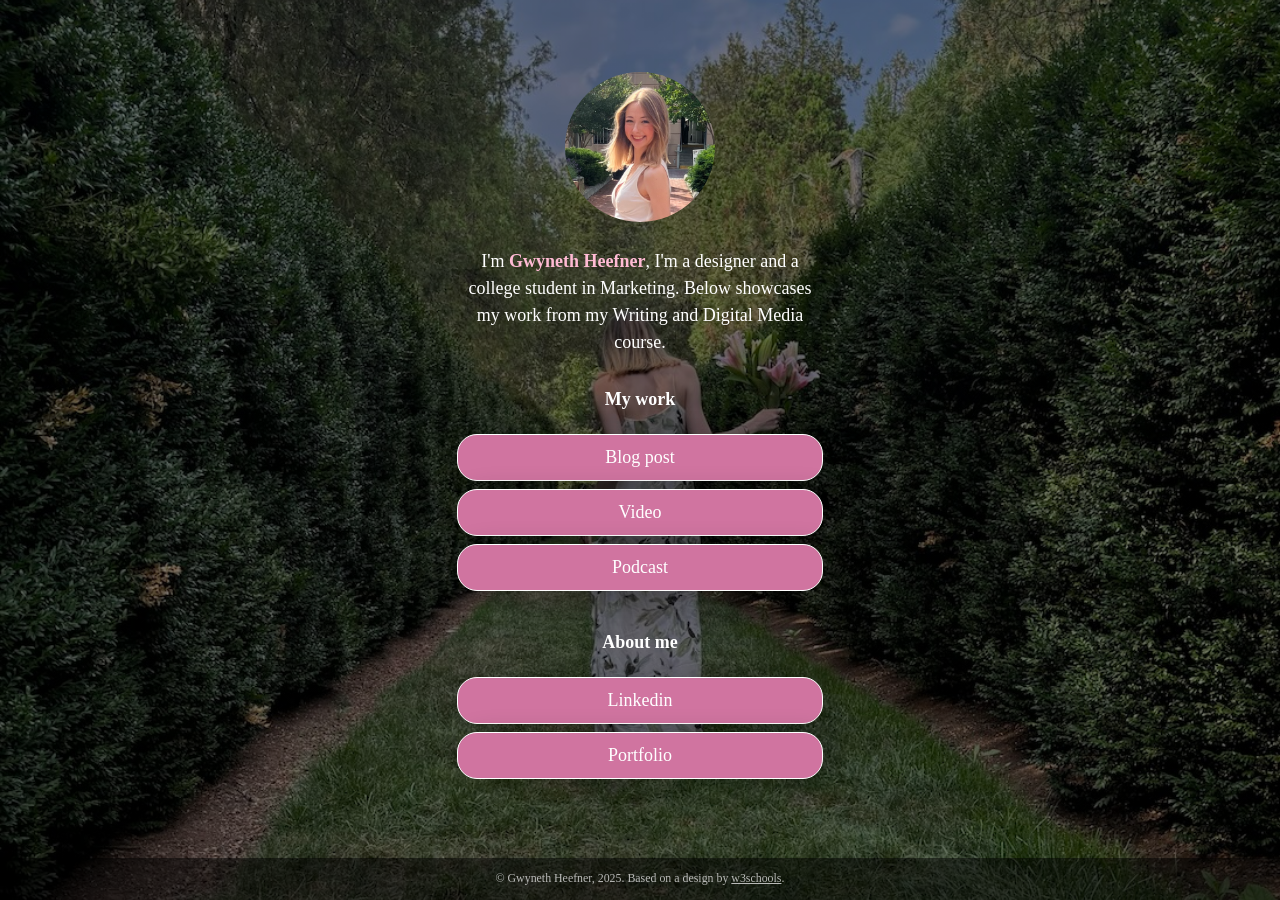
<file: index.html>
<!DOCTYPE html>
<!-- This page is adapted from w3schools "How to make a link tree website https://www.w3schools.com/howto/howto_website_create_linktree.asp" -->
<html lang="en">

<head>
  <meta charset="utf-8" />
  <meta name="viewport" content="width=device-width, initial-scale=1" />
  <!-- Add your name below -->
  <title>Gwyneth Heefner</title>
  <link rel="stylesheet" href="css/style.css">
</head>

<body class="main-text-color">
  <!-- Content container. Everything except footer goes here -->
  <div class="container">
    <!-- Image and name container. Put your replacement photo—which you should crop to be square—in the images folder, then change the source attribute to images/yourportraitfilename.jpg. This path says, "Look in the images folder for yourportraitfilename.jpg." Be sure to change the alt text, too. -->
    <div class="image-container">
      <img src="images/gwyneth.jpg" alt="Photo of Gwyneth Heefner">
    </div>
    <div class="intro">
      I'm <span class="name"><strong>Gwyneth Heefner</strong></span>, I'm a designer and a college student in Marketing. Below showcases my work from my Writing and Digital Media course. 

    </div>
    <div class="section-header">
      <h1>My work</h1>
    </div>
    <!-- Replace the # inside of the href="#" with your links. -->
    <div class="links-container">
      <div class="button toggle">Blog post</div>
      <div class="slidedown">
        <div class="description">
          <h2>Capturing or Experiencing the Moment</h2>
          <p>A quick reflection on how taking photos with your phone can change the way you experience a moment.</p>
          <a href="https://medium.com/@gwynethheefner/capturing-or-experiencing-the-moment-d5bb3fa8fc3d
          " class="external-link" target="_blank">Read</a>
        </div>
      </div>

      <div class="button toggle">Video</div>
      <div class="slidedown">
        <div class="description">
          <h2>Inspiration to Final Product : Poster Creation
          </h2>
          <p>A quick look at the idea behind the poster and how to design it in Photoshop and Canva in around 60 seconds.
          </p>
          <a href="https://www.youtube.com/watch?v=9npCeoDZt78
          " class="external-link" target="_blank">Watch</a>
        </div>
      </div>

      <div class="button toggle">Podcast</div>
      <div class="slidedown">
        <div class="description">
          <h2>The Effects of the TikTok Ban Through the Eyes of Four College Students
          </h2>
          <p>What will happen to the world’s most popular app if it gets banned? Hear from four digital media college students as they discuss the potential impact and share the insights they’ve gathered.
          </p>
          <a href="https://soundcloud.com/gwyneth26/the-effects-of-the-tiktok-ban-through-the-eyes-of-four-college-students
          " class="external-link" target="_blank">Listen</a>
        </div>
      </div>
    </div>

    <!-- Replace # with PDF from Google Docs, or replace the entire section with whatever you want! Or add another section below it!-->
    <div class="section-header">
      <h1>About me</h1>
    </div>

    <div class="links-container">
      <a href="https://www.linkedin.com/in/gwyneth-heefner
      " class="button" target="_blank">Linkedin</a>  <a href="https://readymag.website/u3976760285/5122298/
      " class="button" target="_blank">Portfolio</a>
    </div>
    </div>
  </div>
  <div class="footer">
    <p>© Gwyneth Heefner, 2025. Based on a design by <a
        href="https://www.w3schools.com/howto/howto_website_create_linktree.asp" target="_blank">w3schools</a>.
    </p>
  </div>
  <script type="text/javascript" src="js/slider.js"></script>
</body>

</html>
</file>
<file: css/style.css>
:root {
    --primaryText: #ffffff;
    --secondaryText: #ffbbd4;
    --primary: rgb(208, 116, 160);
    --secondary: rgb(219, 136, 166); 
    --buttonHover: rgb(253, 152, 186);
    --smallButtonHover: rgba(230, 230, 230, 0.667);
}

html {
    box-sizing: border-box;
    /* keeps button boxes within phone screen width */
    -ms-text-size-adjust: 100%;
    -webkit-text-size-adjust: 100%;
    height: 100%;
}

*,
*:before,
*:after {
    box-sizing: inherit;
}

body {
    margin: 0;
    min-height: 100%;
    /* The image used for the site background. Try changing skyscape.jpg to stars.jpg. Put a replacement photo in the images folder and, in line 21 below, replace skyscape.jpg with yourbackgroundfilename.jpg */
    /* The linear gradient darkens the image, like putting a sunglasses lens on top of it. If you want to darken the image even more, change 0.1 (both times) to 0.3 or higher */
    background: linear-gradient(rgba(0, 0, 0, 0.5), rgba(0, 0, 0, 0.5)), url(../images/background.jpg);
    /* Prevents the browser from repeating or "tiling" the background image */
    background-repeat: no-repeat;
    background-position: center;
    /* Freezes the image so that even the content scrolls down, the background stays put */
    background-attachment: fixed;
    /* Resizes the background image to cover the entire container */
    background-size: cover;
    font-family: 'Times New Roman', Times, serif, Verdana, sans-serif;
    line-height: 1.5;
    font-size: 18px;
    display: flex;
    flex-direction: column;
    justify-content: space-around;
    align-items: center;
}

h1 {
    font-size: 1em;
}

h2 {
    font-size: 1em;
    margin-bottom: 0;
}

img {
    margin: .5em 1em;
    /* border: 1px solid #ccc; */
    border-radius: 50%;
    height: 150px;
    max-width: 100%;
    object-fit: cover;
    /* Resizes the image to cover the entire container */
}

.container {
    text-align: center;
    width: 100%;    
    padding: 0;
    margin-right: auto;
    margin-left: auto;
    flex: 1;
    display: flex;
    flex-direction: column;
    justify-content: center;
}

.image-container {
    text-align: center;
    width: 100%;
}

.main-text-color {
    color: var(--primaryText);
}

.name {
    color: var(--secondaryText);
}





.section-header {
    padding-top: .5em;
}

.button,
.intro,
.links-container,
.slidedown,
.external-link {
    width: 100%;
    min-width: 50%;
    padding: .5em 1em;
    text-decoration: none;
    color: inherit;
    text-align: center;
}

.button, .external-link {
    border: 1px solid var(--primaryText);
    border-radius: 20px;
    box-shadow: 7px 6px 28px 1px rgba(0, 0, 0, 0.24);
    overflow: hidden;
    white-space: nowrap;
    display: inline-block;
    background-color: var(--primary);
    cursor: pointer;
    transition: 0.2s all;
}

.button:not(.highlight) {
    background-color: var(--primary);
}

@media (hover: hover) {
    .button:hover { background-color: var(--buttonHover); }
}

.button.highlight {
    background-color: var(--secondary);
}

.button:active, .external-link:active { 
    transform: scale(0.98); 
    /* Scaling button to 0.98 to its original size */ 
    box-shadow: 3px 2px 22px 1px rgba(0, 0, 0, 0.24); 
    /* Lowering the shadow */ 
} 

.intro {
    margin: 0 auto;
}

.section {
    margin-top: 1em;
}

.slidedown {
    margin: 0 auto;
    padding: 0;
    -webkit-transition: height .4s ease;
    -o-transition: height .4s ease;
    transition: height .4s ease;
    overflow: hidden;
    height: 0;
}

.external-link {
    border: 1px solid var(--primaryText);
    border-radius: 20px;
    background-color: transparent;
    display: flex;
    align-items: center;
    justify-content: center;
    padding: 0;
    margin: .5em auto 1.5em auto;
    text-decoration: none;
    color: inherit;
    height: 2em;
    width: 6em;
}

.external-link:hover {
    background-color: var(--smallButtonHover)
}

.description {
    display: flex;
    text-align: left;
    flex-direction: column;
    padding: 0 .6em;
}

.description > p {
    margin: .5em 0;
}

.footer {
  font-size: .66em;
  background-color: rgba(0, 0, 0, .5);
  color: rgba(225, 225, 225, .8);
  text-decoration: none;
  width: 100%;
  min-height: 3em;
  display: flex;
  align-items: center;
  justify-content: center;
  position: relative;
}

.footer a {
    color: inherit;
}

/* Media queries allow you to change style properties according to the screen width. In this case, if the screen is AT LEAST 540 pixels wide (bigger than a standard phone), the .container resizes to 540 pixels and the buttons and intro resize to 85% of the container width */
@media (min-width: 540px) {
    .container {
        max-width: 540px;
    }
    
    .button,
    .intro,
    .slidedown {
        width: 85%;
    }
}

/* If the screen is AT LEAST 768 pixels wide (standard tablet or larger), the .container resizes to 750 pixels and the buttons and intro resize to 40% of the container width */
@media (min-width: 768px) {
    .container {
        max-width: 768px;
    }
    
    .button,
    .intro,
    .slidedown {
        width: 40%;
    }
}
</file>
